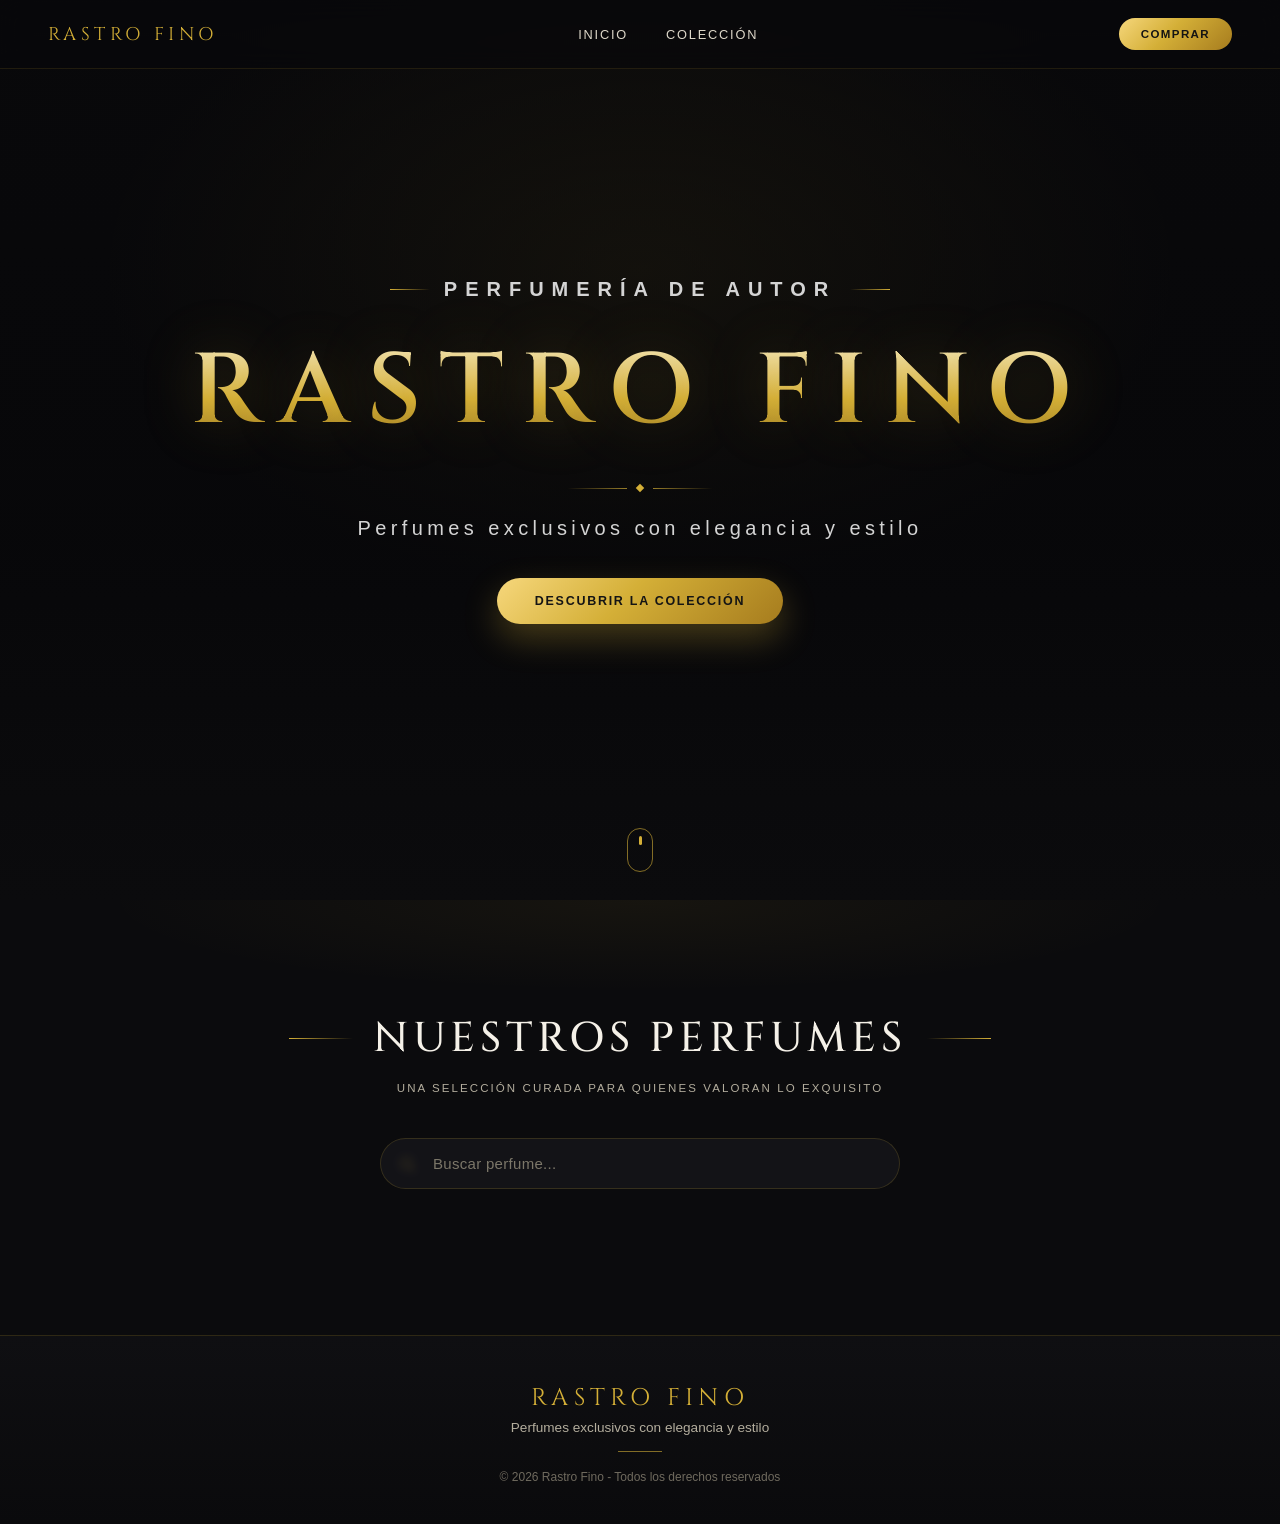
<file: index.html>
<!doctype html>
<html lang="es">
  <head>
    <meta charset="UTF-8" />
    <meta name="viewport" content="width=device-width, initial-scale=1.0" />
    <meta name="theme-color" content="#0b0b0d" />
    <title>Rastro Fino</title>

    <link
      rel="icon"
      type="image/jpeg"
      href="https://instagram.faep4-2.fna.fbcdn.net/v/t51.82787-19/701088291_18107075440813195_98303434272551663_n.jpg?stp=dst-jpg_s150x150_tt6&efg=eyJ2ZW5jb2RlX3RhZyI6InByb2ZpbGVfcGljLmRqYW5nby4xMDgwLmMyIn0&_nc_ht=instagram.faep4-2.fna.fbcdn.net&_nc_cat=107&_nc_oc=Q6cZ2gHAq4b73n3TVkaH6YsFGBTd1UafEzDJjrgel1_1SR0N2_HjKFUa6xfm9KDo2uQQFtNbzs1BUkr3r06Mrg1gq9eo&_nc_ohc=bI721LqxQB0Q7kNvwE4bXra&_nc_gid=FEboTaTK27wW0AS02xjVNA&edm=ADDLYBMBAAAA&ccb=7-5&oh=00_Af7K87TaKQd5P-5GZB3AKhcWA8bh-6UG5riYjBQqhJNSmQ&oe=6A12537D&_nc_sid=56bdfd"
    />

    <link rel="preconnect" href="https://fonts.googleapis.com" />
    <link rel="preconnect" href="https://fonts.gstatic.com" crossorigin />
    <link
      href="https://fonts.googleapis.com/css2?family=Cinzel:wght@400;500;600;700&family=Montserrat:ital,wght@0,300;0,400;0,500;0,600;0,700;1,400&display=swap"
      rel="stylesheet"
    />

    <link rel="stylesheet" href="style.css" />
    <link rel="stylesheet" href="main.css" />
  </head>
  <body>
    <nav class="navbar">
      <a class="navbar-brand" href="#inicio">Rastro Fino</a>
      <ul class="navbar-links">
        <li><a href="#inicio">Inicio</a></li>
        <li><a href="#productos">Colección</a></li>
      </ul>
      <a class="navbar-cta" href="#productos">Comprar</a>
    </nav>

    <header id="inicio">
      <div class="hero">
        <div class="hero-contenido">
          <p class="hero-overline">Perfumería de autor</p>
          <h1>Rastro Fino</h1>
          <div class="hero-divisor"><span></span><span></span><span></span></div>
          <p class="hero-tagline">Perfumes exclusivos con elegancia y estilo</p>
          <a class="hero-cta" href="#productos">Descubrir la colección</a>
        </div>
      </div>
      <div class="scroll-indicator"><span></span></div>
    </header>

    <section class="productos" id="productos">
      <div class="seccion-titulo">
        <h2 class="titulo">Nuestros Perfumes</h2>
        <p class="subtitulo">Una selección curada para quienes valoran lo exquisito</p>
      </div>

      <div class="buscador">
        <div class="buscador-caja">
          <svg
            viewBox="0 0 24 24"
            fill="none"
            stroke="currentColor"
            stroke-width="2"
            stroke-linecap="round"
            stroke-linejoin="round"
            aria-hidden="true"
          >
            <circle cx="11" cy="11" r="7"></circle>
            <line x1="21" y1="21" x2="16.65" y2="16.65"></line>
          </svg>
          <input type="text" id="busqueda" placeholder="Buscar perfume..." />
        </div>
      </div>

      <div class="grid" id="grid"></div>
    </section>

    <footer>
      <div class="footer-marca">Rastro Fino</div>
      <p>Perfumes exclusivos con elegancia y estilo</p>
      <div class="footer-divisor"></div>
      <p class="footer-copy">© 2026 Rastro Fino - Todos los derechos reservados</p>
    </footer>

    <!-- Modal -->
    <div class="modal" id="modal">
      <div class="modal-content">
        <h2>Resumen de Compra</h2>

        <label>Nombre:</label>
        <input type="text" id="clienteNombre" placeholder="Tu nombre" />

        <label>Apellido:</label>
        <input type="text" id="clienteApellido" placeholder="Tu Apellido" />

        <label>Email:</label>
        <input type="text" id="clienteEmail" placeholder="Tu Email" />

        <label>Telefono:</label>
        <input type="text" id="clienteTelefono" placeholder="Tu Telefono" />

        <label>Dirección:</label>
        <input type="text" id="clienteDireccion" placeholder="Tu dirección" />

        <p id="producto"></p>
        <p id="cantidad"></p>
        <p id="total"></p>

        <label for="metodoPago">Método de pago:</label>

        <select id="metodoPago">
          <option value="Transferencia">Transferencia</option>
          <option value="Efectivo">Efectivo</option>
        </select>

        <div id="infoTransferencia" class="transferencia">
          <p><strong>Alias:</strong> Rama.perfume.mp</p>
          <p><strong>CBU:</strong> 0000003100000000000000</p>
          <p class="texto-transferencia">Enviar comprobante por WhatsApp</p>
        </div>

        <button id="whatsappBtn">Confirmar pedido por WhatsApp</button>
        <button class="cerrar" onclick="cerrarModal()">Cerrar</button>
      </div>
    </div>

    <script src="script.js"></script>
  </body>
</html>
</file>
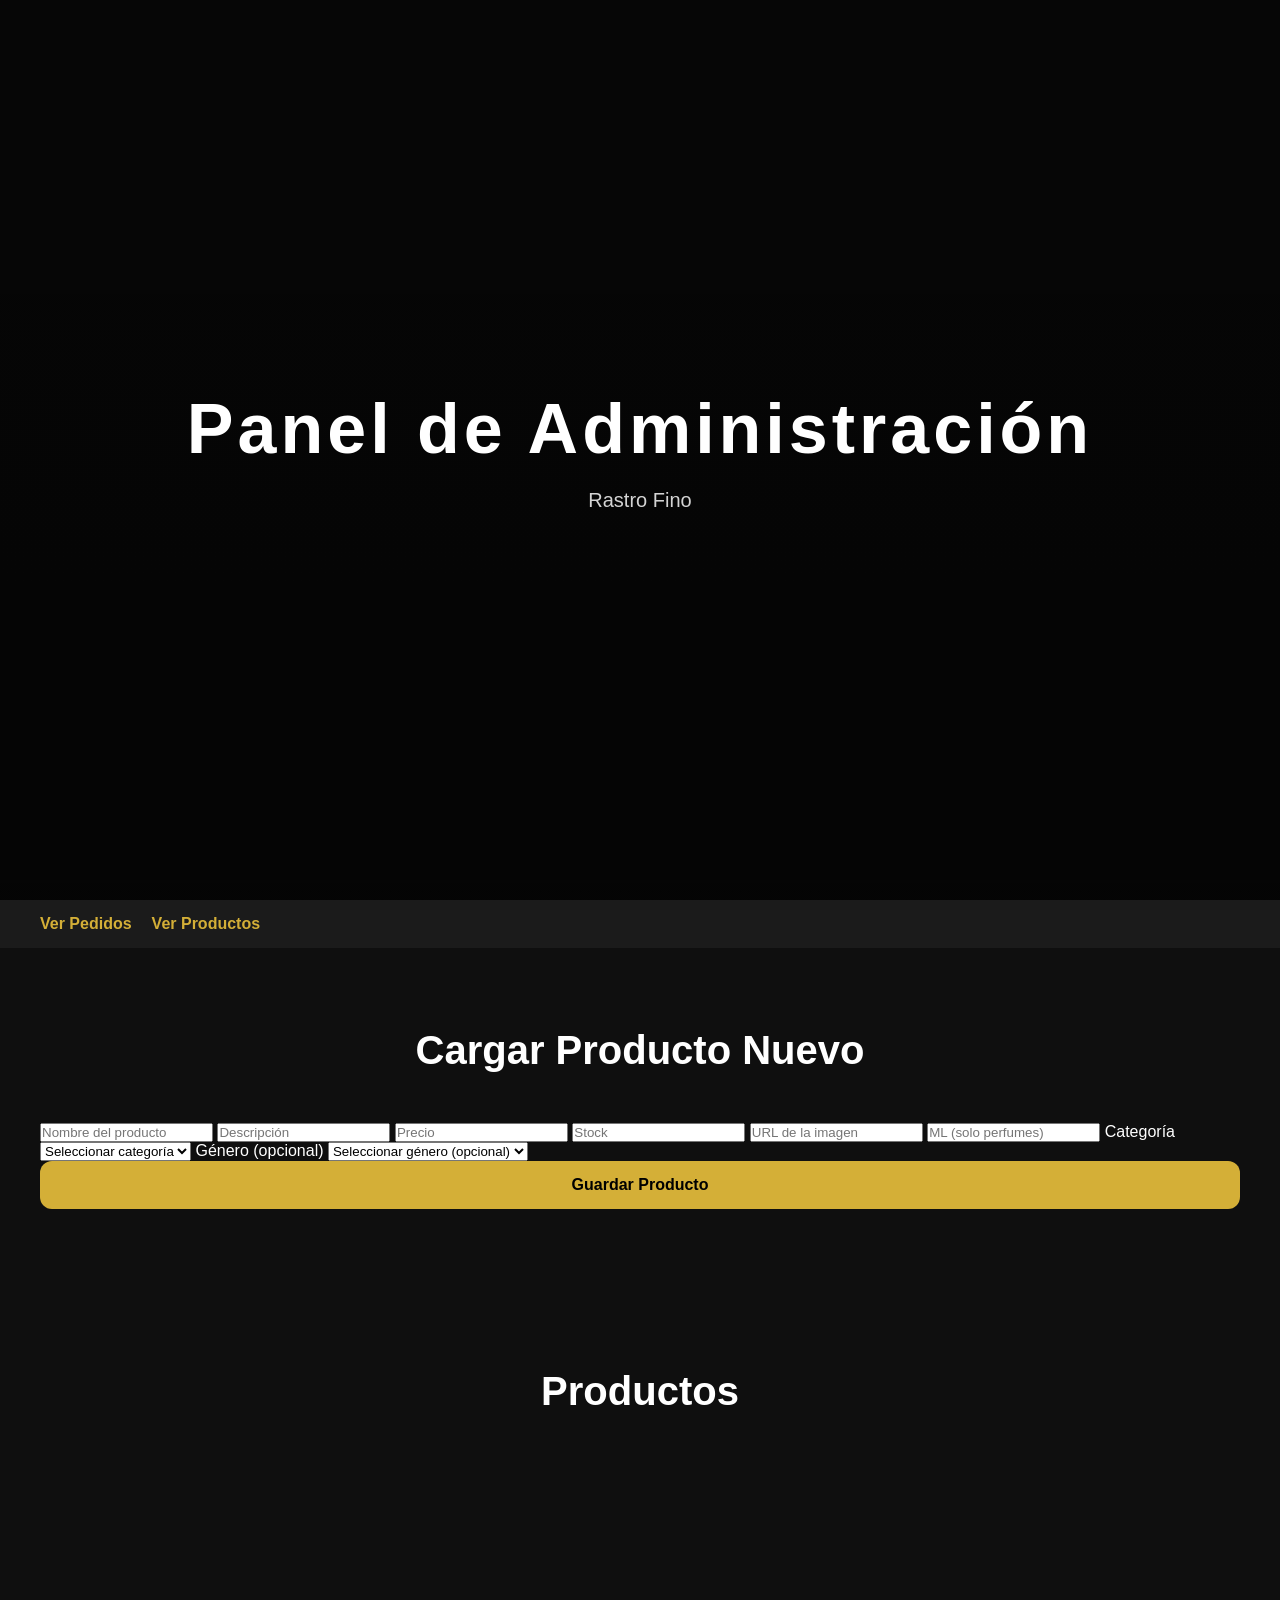
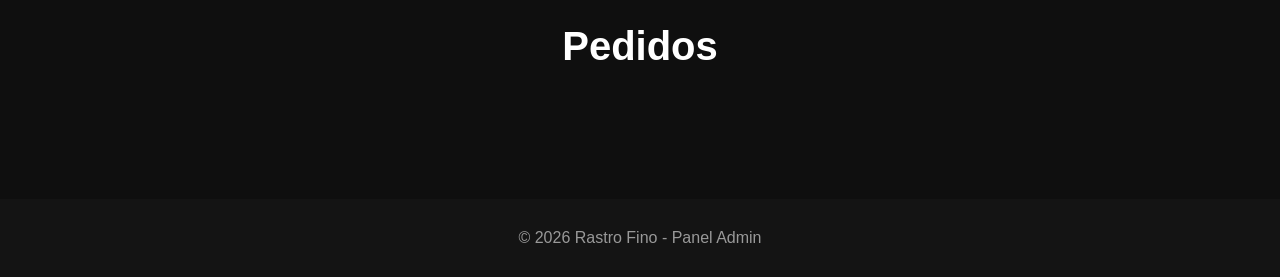
<file: admin.html>
<!doctype html>
<html lang="es">
  <head>
    <meta charset="UTF-8" />
    <meta name="viewport" content="width=device-width, initial-scale=1.0" />
    <title>Admin - Rastro Fino</title>

    <link
      rel="icon"
      type="image/jpeg"
      href="https://instagram.faep4-2.fna.fbcdn.net/v/t51.82787-19/701088291_18107075440813195_98303434272551663_n.jpg?stp=dst-jpg_s150x150_tt6&efg=eyJ2ZW5jb2RlX3RhZyI6InByb2ZpbGVfcGljLmRqYW5nby4xMDgwLmMyIn0&_nc_ht=instagram.faep4-2.fna.fbcdn.net&_nc_cat=107&_nc_oc=Q6cZ2gHAq4b73n3TVkaH6YsFGBTd1UafEzDJjrgel1_1SR0N2_HjKFUa6xfm9KDo2uQQFtNbzs1BUkr3r06Mrg1gq9eo&_nc_ohc=bI721LqxQB0Q7kNvwE4bXra&_nc_gid=FEboTaTK27wW0AS02xjVNA&edm=ADDLYBMBAAAA&ccb=7-5&oh=00_Af7K87TaKQd5P-5GZB3AKhcWA8bh-6UG5riYjBQqhJNSmQ&oe=6A12537D&_nc_sid=56bdfd"
    />

    <link rel="stylesheet" href="style.css" />
  </head>

  <body>
    <header>
      <div class="hero">
        <h1>Panel de Administración</h1>
        <p>Rastro Fino</p>
      </div>
    </header>
    <nav class="admin-nav">
      <a href="#pedidos">Ver Pedidos</a>
      <a href="#gridAdmin">Ver Productos</a>
    </nav>

    <!-- Formulario nuevo producto -->
    <section class="productos">
      <h2 class="titulo">Cargar Producto Nuevo</h2>
      <div class="admin-form">
        <input type="text" id="prodNombre" placeholder="Nombre del producto" />
        <input type="text" id="prodDescripcion" placeholder="Descripción" />
        <input type="number" id="prodPrecio" placeholder="Precio" />
        <input type="number" id="prodStock" placeholder="Stock" />
        <input type="text" id="prodImagen" placeholder="URL de la imagen" />
        <input type="number" id="prodMl" placeholder="ML (solo perfumes)" />

        <label for="prodCategoria">Categoría</label>
        <select id="prodCategoria">
          <option value="">Seleccionar categoría</option>
        </select>

        <label for="prodGenero">Género (opcional)</label>
        <select id="prodGenero" title="Seleccionar género (opcional)">
          <option value="">Seleccionar género (opcional)</option>
        </select>

        <button onclick="crearProducto()">Guardar Producto</button>
      </div>
    </section>

    <!-- Lista de productos -->
    <section class="productos">
      <h2 class="titulo">Productos</h2>
      <div class="grid" id="gridAdmin"></div>
    </section>

    <!-- Pedidos -->
    <section class="productos" id="pedidos">
      <h2 class="titulo">Pedidos</h2>
      <div id="listaPedidos"></div>
    </section>

    <footer>© 2026 Rastro Fino - Panel Admin</footer>

    <script src="admin.js"></script>
    <!--Cartel temporal activacion / desactivacion producto-->
    <div id="toast"></div>
  </body>
</html>
</file>
<file: style.css>
* {
  margin: 0;
  padding: 0;
  box-sizing: border-box;
  font-family: Arial, Helvetica, sans-serif;
  scroll-behavior: smooth;
}

body {
  background: #0f0f0f;
  color: white;
}

/* HEADER */

header {
  height: 100vh;
  background:
    linear-gradient(rgba(0, 0, 0, 0.6), rgba(0, 0, 0, 0.7)),
    url("https://images.unsplash.com/photo-1594035910387-fea47794261f?q=80&w=1400&auto=format&fit=crop");

  background-size: cover;
  background-position: center;

  display: flex;
  align-items: center;
  justify-content: center;

  text-align: center;
  padding: 20px;
}

.hero h1 {
  font-size: 70px;
  letter-spacing: 4px;
  margin-bottom: 20px;
}

.hero p {
  font-size: 20px;
  color: #d4d4d4;
}

/* PRODUCTOS */

.productos {
  padding: 80px 40px;
}

.titulo {
  text-align: center;
  font-size: 40px;
  margin-bottom: 50px;
}

.grid {
  display: grid;
  grid-template-columns: repeat(auto-fit, minmax(280px, 1fr));
  gap: 30px;
}

.card {
  background: #1b1b1b;
  border-radius: 20px;
  overflow: hidden;
  transition: 0.3s;
  box-shadow: 0 10px 20px rgba(0, 0, 0, 0.4);
}

.card:hover {
  transform: translateY(-8px);
}

.card img {
  width: 100%;
  height: 320px;
  object-fit: cover;
}

.contenido {
  padding: 20px;
}

.contenido h2 {
  margin-bottom: 10px;
}

.precio {
  color: #d4af37;
  font-size: 25px;
  margin-bottom: 20px;
  font-weight: bold;
}

.cantidad {
  display: flex;
  align-items: center;
  gap: 10px;
  margin-bottom: 20px;
}

.cantidad input {
  width: 70px;
  padding: 10px;
  border: none;
  border-radius: 10px;
  font-size: 16px;
}

/* BOTONES */

button {
  width: 100%;
  padding: 15px;
  border: none;
  border-radius: 12px;
  background: #d4af37;
  color: black;
  font-weight: bold;
  font-size: 16px;
  cursor: pointer;
  transition: 0.3s;
}

button:hover {
  background: #f0ca4d;
}

button.boton-detalle {
  max-width: 280px;
  margin: 0 auto 30px;
  display: block;
}

.detalle-pedido {
  background: #1b1b1b;
  border-radius: 20px;
  padding: 30px;
  box-shadow: 0 10px 20px rgba(0, 0, 0, 0.4);
  text-align: center;
}

.detalle-pedido p {
  color: #d4d4d4;
}

.cerrar {
  background: #444;
  color: white;
  margin-top: 10px;
}

/* FOOTER */

footer {
  text-align: center;
  padding: 30px;
  background: #141414;
  color: #999;
}

/* MODAL */

.modal {
  position: fixed;
  top: 0;
  left: 0;

  width: 100%;
  height: 100%;

  background: rgba(0, 0, 0, 0.7);

  display: none;
  align-items: center;
  justify-content: center;

  padding: 20px;
}

.modal-content {
  background: #1d1d1d;
  padding: 30px;
  border-radius: 20px;
  width: 100%;
  max-width: 500px;
}

.modal-content h2 {
  margin-bottom: 20px;
}

.modal-content p {
  margin: 10px 0;
  color: #ddd;
}

.modal-content label {
  display: block;
  margin-top: 20px;
  margin-bottom: 10px;
}

.modal-content select {
  width: 100%;
  padding: 12px;
  border: none;
  border-radius: 10px;
  margin-bottom: 20px;
  font-size: 16px;
}

.transferencia {
  background: #2a2a2a;
  padding: 15px;
  border-radius: 12px;
  margin-bottom: 20px;
}

.texto-transferencia {
  margin-top: 10px;
  color: #d4af37;
}

/*Para poner la notificacion de activacion / desactivacion de cartel de producto (ADMIN)*/
#toast {
  position: fixed;
  bottom: 30px;
  right: 30px;
  background: #d4af37;
  color: black;
  padding: 70px 50px;
  border-radius: 12px;
  display: none; /* oculto por defecto */
}

#toast.visible {
  display: block;
}

.admin-nav {
  position: sticky;
  top: 0;
  background: #1b1b1b;
  padding: 15px 40px;
  display: flex;
  gap: 20px;
  z-index: 100;
}

.admin-nav a {
  color: #d4af37;
  text-decoration: none;
  font-weight: bold;
  font-size: 16px;
}

.admin-nav a:hover {
  color: #f0ca4d;
}

.buscador {
  text-align: center;
  margin: 20px 0;
}

.buscador input {
  width: 300px;
  max-width: 90%;
  padding: 12px;
  border-radius: 10px;
  border: 1px solid #ccc;
  font-size: 16px;
}
</file>
<file: main.css>
:root {
  --negro: #0b0b0d;
  --negro-suave: #141419;
  --superficie: #17171d;
  --dorado: #d4af37;
  --dorado-claro: #f0d67a;
  --dorado-oscuro: #a1791f;
  --texto: #f5f1e8;
  --texto-suave: #b3ad9d;
  --gradiente-dorado: linear-gradient(135deg, #f6d77c 0%, #d4af37 45%, #a67c1e 100%);
  --fuente-titulos: "Cinzel", serif;
  --fuente-texto: "Montserrat", sans-serif;
}

body {
  background: var(--negro);
  color: var(--texto);
  font-family: var(--fuente-texto);
  scrollbar-width: thin;
  scrollbar-color: #3a3527 #0f0f12;
}

body::-webkit-scrollbar {
  width: 10px;
}

body::-webkit-scrollbar-track {
  background: #0f0f12;
}

body::-webkit-scrollbar-thumb {
  background: linear-gradient(180deg, #3a3527, #6b5a1e);
  border-radius: 8px;
}

::selection {
  background: rgba(212, 175, 55, 0.35);
  color: #fff;
}

/* ===== NAVBAR ===== */

.navbar {
  position: fixed;
  top: 0;
  left: 0;
  right: 0;
  z-index: 200;
  display: flex;
  align-items: center;
  justify-content: space-between;
  padding: 18px 48px;
  background: rgba(8, 8, 11, 0.55);
  backdrop-filter: blur(12px);
  -webkit-backdrop-filter: blur(12px);
  border-bottom: 1px solid rgba(212, 175, 55, 0.12);
  animation: fadeIn 0.8s 0.2s both;
}

.navbar-brand {
  font-family: var(--fuente-titulos);
  font-size: 1.15rem;
  letter-spacing: 0.24em;
  text-transform: uppercase;
  color: var(--dorado);
  text-decoration: none;
  white-space: nowrap;
}

.navbar-links {
  list-style: none;
  display: flex;
  gap: 38px;
  margin: 0;
  padding: 0;
}

.navbar-links a {
  color: #dcd6c8;
  text-decoration: none;
  font-size: 0.8rem;
  letter-spacing: 0.14em;
  text-transform: uppercase;
  font-weight: 500;
  position: relative;
  transition: color 0.3s;
}

.navbar-links a::after {
  content: "";
  position: absolute;
  left: 0;
  bottom: -6px;
  width: 100%;
  height: 1px;
  background: var(--dorado);
  transform: scaleX(0);
  transform-origin: left;
  transition: transform 0.3s;
}

.navbar-links a:hover {
  color: var(--dorado);
}

.navbar-links a:hover::after {
  transform: scaleX(1);
}

.navbar-cta {
  padding: 10px 22px;
  border-radius: 999px;
  background: var(--gradiente-dorado);
  color: #141414;
  text-decoration: none;
  font-size: 0.72rem;
  font-weight: 700;
  letter-spacing: 0.12em;
  text-transform: uppercase;
  transition: 0.3s;
  white-space: nowrap;
}

.navbar-cta:hover {
  transform: translateY(-2px);
  box-shadow: 0 8px 20px rgba(212, 175, 55, 0.35);
}

/* ===== HEADER / HERO ===== */

header {
  position: relative;
  isolation: isolate;
  height: 100vh;
  min-height: 620px;
  height: 100svh;
  background:
    linear-gradient(180deg, rgba(6, 6, 8, 0.5) 0%, rgba(6, 6, 8, 0.72) 60%, #0b0b0d 100%),
    radial-gradient(70% 60% at 50% 30%, rgba(212, 175, 55, 0.14), transparent 60%),
    url("https://images.unsplash.com/photo-1594035910387-fea47794261f?q=80&w=1400&auto=format&fit=crop");
  background-size: cover;
  background-position: center;
  display: flex;
  align-items: center;
  justify-content: center;
  text-align: center;
  padding: 20px;
}

.hero-contenido {
  max-width: 900px;
}

.hero-overline {
  display: inline-flex;
  align-items: center;
  gap: 14px;
  color: var(--dorado);
  letter-spacing: 0.4em;
  text-transform: uppercase;
  font-size: 0.72rem;
  font-weight: 600;
  margin-bottom: 24px;
  animation: fadeIn 1s 0.2s both;
}

.hero-overline::before,
.hero-overline::after {
  content: "";
  width: 40px;
  height: 1px;
}

.hero-overline::before {
  background: linear-gradient(90deg, var(--dorado), transparent);
}

.hero-overline::after {
  background: linear-gradient(90deg, transparent, var(--dorado));
}

.hero h1 {
  font-family: var(--fuente-titulos);
  font-size: clamp(3rem, 9vw, 6.2rem);
  font-weight: 600;
  letter-spacing: 0.18em;
  text-transform: uppercase;
  margin: 0 0 26px;
  background: linear-gradient(180deg, #fdf6dd 0%, #d4af37 55%, #8a6a1d 100%);
  -webkit-background-clip: text;
  background-clip: text;
  color: transparent;
  text-shadow: 0 0 60px rgba(212, 175, 55, 0.25);
  animation: fadeUp 1s 0.1s both;
}

.hero-divisor {
  display: flex;
  align-items: center;
  justify-content: center;
  gap: 10px;
  margin-bottom: 26px;
  animation: fadeUp 1s 0.25s both;
}

.hero-divisor span {
  width: 60px;
  height: 1px;
  background: linear-gradient(90deg, transparent, rgba(212, 175, 55, 0.7));
}

.hero-divisor span:nth-child(2) {
  width: 6px;
  height: 6px;
  background: var(--dorado);
  transform: rotate(45deg);
}

.hero-divisor span:nth-child(3) {
  background: linear-gradient(90deg, rgba(212, 175, 55, 0.7), transparent);
}

.hero-tagline {
  color: #e8e2d4;
  font-weight: 300;
  letter-spacing: 0.22em;
  font-size: clamp(0.95rem, 2vw, 1.15rem);
  margin-bottom: 38px;
  animation: fadeUp 1s 0.35s both;
}

.hero-cta {
  display: inline-block;
  padding: 16px 38px;
  border-radius: 999px;
  background: var(--gradiente-dorado);
  color: #141414;
  font-weight: 600;
  text-transform: uppercase;
  letter-spacing: 0.14em;
  font-size: 0.78rem;
  text-decoration: none;
  box-shadow: 0 14px 34px rgba(212, 175, 55, 0.3);
  transition: 0.35s;
  animation: fadeUp 1s 0.5s both;
}

.hero-cta:hover {
  transform: translateY(-3px);
  box-shadow: 0 18px 44px rgba(212, 175, 55, 0.45);
  filter: brightness(1.06);
}

.scroll-indicator {
  position: absolute;
  bottom: 28px;
  left: 50%;
  transform: translateX(-50%);
  width: 26px;
  height: 44px;
  border: 1.5px solid rgba(212, 175, 55, 0.6);
  border-radius: 14px;
  display: flex;
  justify-content: center;
  animation: fadeIn 1.4s 1.2s both;
}

.scroll-indicator span {
  width: 3px;
  height: 9px;
  margin-top: 7px;
  border-radius: 2px;
  background: var(--dorado);
  animation: scrollWheel 1.8s infinite;
}

/* ===== SECCIÓN PRODUCTOS ===== */

.productos {
  padding: 110px 24px 90px;
  background: radial-gradient(60% 30% at 50% 0%, rgba(212, 175, 55, 0.06), transparent 70%);
  scroll-margin-top: 70px;
}

.seccion-titulo {
  text-align: center;
  margin-bottom: 44px;
}

.seccion-titulo .titulo {
  font-family: var(--fuente-titulos);
  font-size: clamp(1.8rem, 4vw, 2.6rem);
  font-weight: 500;
  letter-spacing: 0.12em;
  text-transform: uppercase;
  margin-bottom: 16px;
  display: inline-flex;
  align-items: center;
  gap: 20px;
  color: var(--texto);
}

.titulo::before,
.titulo::after {
  content: "";
  width: 64px;
  height: 1px;
}

.titulo::before {
  background: linear-gradient(90deg, var(--dorado), transparent);
}

.titulo::after {
  background: linear-gradient(90deg, transparent, var(--dorado));
}

.subtitulo {
  color: var(--texto-suave);
  letter-spacing: 0.18em;
  text-transform: uppercase;
  font-size: 0.72rem;
  font-weight: 500;
}

/* Buscador */

.buscador {
  margin: 0 auto 56px;
  max-width: 520px;
}

.buscador-caja {
  position: relative;
}

.buscador-caja svg {
  position: absolute;
  left: 18px;
  top: 50%;
  transform: translateY(-50%);
  width: 18px;
  height: 18px;
  color: var(--dorado);
  opacity: 0.8;
  pointer-events: none;
}

.buscador input {
  width: 100%;
  max-width: none;
  padding: 16px 20px 16px 52px;
  background: rgba(23, 23, 29, 0.7);
  border: 1px solid rgba(212, 175, 55, 0.18);
  border-radius: 999px;
  color: var(--texto);
  font-size: 15px;
  letter-spacing: 0.02em;
  backdrop-filter: blur(4px);
  transition: 0.3s;
}

.buscador input::placeholder {
  color: #7c7769;
}

.buscador input:focus {
  outline: none;
  border-color: rgba(212, 175, 55, 0.55);
  box-shadow: 0 0 0 4px rgba(212, 175, 55, 0.12), 0 12px 30px rgba(0, 0, 0, 0.3);
}

/* Grid */

.grid {
  display: grid;
  grid-template-columns: repeat(auto-fit, minmax(250px, 1fr));
  gap: 28px;
  max-width: 1180px;
  margin: 0 auto;
}

/* ===== TARJETAS ===== */

.card {
  position: relative;
  background: linear-gradient(160deg, #1a1a21, #121216);
  border: 1px solid rgba(212, 175, 55, 0.12);
  border-radius: 18px;
  overflow: hidden;
  transition: transform 0.45s cubic-bezier(0.2, 0.7, 0.2, 1),
    box-shadow 0.45s cubic-bezier(0.2, 0.7, 0.2, 1),
    border-color 0.45s;
  animation: fadeUp 0.7s cubic-bezier(0.2, 0.7, 0.2, 1) both;
}

.card:hover {
  transform: translateY(-10px);
  border-color: rgba(212, 175, 55, 0.45);
  box-shadow: 0 24px 48px rgba(0, 0, 0, 0.55),
    0 0 0 1px rgba(212, 175, 55, 0.2),
    0 18px 60px rgba(212, 175, 55, 0.1);
}

.card::before {
  content: "";
  position: absolute;
  top: 0;
  left: 0;
  right: 0;
  height: 2px;
  background: var(--gradiente-dorado);
  transform: scaleX(0);
  transform-origin: left;
  transition: transform 0.45s;
  z-index: 2;
}

.card:hover::before {
  transform: scaleX(1);
}

.grid .card:nth-child(1) { animation-delay: 0.05s; }
.grid .card:nth-child(2) { animation-delay: 0.1s; }
.grid .card:nth-child(3) { animation-delay: 0.15s; }
.grid .card:nth-child(4) { animation-delay: 0.2s; }
.grid .card:nth-child(5) { animation-delay: 0.25s; }
.grid .card:nth-child(6) { animation-delay: 0.3s; }
.grid .card:nth-child(7) { animation-delay: 0.35s; }
.grid .card:nth-child(8) { animation-delay: 0.4s; }
.grid .card:nth-child(9) { animation-delay: 0.45s; }

.card img {
  height: 300px;
  transition: transform 0.8s cubic-bezier(0.2, 0.7, 0.2, 1);
}

.card:hover img {
  transform: scale(1.06);
}

.contenido {
  padding: 24px 22px 26px;
  text-align: center;
}

.contenido h2 {
  font-family: var(--fuente-titulos);
  font-size: 1.05rem;
  font-weight: 500;
  letter-spacing: 0.06em;
  color: #f3eee2;
  margin-bottom: 10px;
}

.precio {
  background: linear-gradient(90deg, var(--dorado-claro), var(--dorado));
  -webkit-background-clip: text;
  background-clip: text;
  color: transparent;
  font-family: var(--fuente-titulos);
  font-size: 1.35rem;
  font-weight: 600;
  letter-spacing: 0.04em;
  margin-bottom: 18px;
}

/* Stepper cantidad */

.cantidad {
  display: flex;
  align-items: center;
  justify-content: center;
  gap: 12px;
  margin-bottom: 20px;
}

.cantidad button {
  width: 38px;
  min-width: 38px;
  height: 38px;
  padding: 0;
  border-radius: 50%;
  background: transparent;
  border: 1px solid rgba(212, 175, 55, 0.4);
  color: var(--dorado);
  font-size: 18px;
  line-height: 1;
  font-weight: 600;
  transition: 0.3s;
  box-shadow: none;
}

.cantidad button:hover {
  background: var(--dorado);
  color: #141414;
  border-color: var(--dorado);
  transform: translateY(-1px);
}

.cantidad span {
  min-width: 2ch;
  text-align: center;
  font-weight: 600;
  color: var(--texto);
}

/* Botón comprar */

.contenido > button {
  position: relative;
  overflow: hidden;
  background: var(--gradiente-dorado);
  color: #141414;
  border: none;
  border-radius: 999px;
  letter-spacing: 0.08em;
  text-transform: uppercase;
  font-size: 0.78rem;
  font-weight: 700;
  padding: 14px 20px;
  box-shadow: 0 10px 24px rgba(212, 175, 55, 0.25);
  transition: 0.35s;
}

.contenido > button::after {
  content: "";
  position: absolute;
  top: 0;
  left: -60%;
  width: 40%;
  height: 100%;
  background: linear-gradient(100deg, transparent, rgba(255, 255, 255, 0.45), transparent);
  transform: skewX(-20deg);
  transition: left 0.6s;
}

.contenido > button:hover {
  background: linear-gradient(135deg, #ffe49a 0%, #e6c255 45%, #c79a2e 100%);
  box-shadow: 0 14px 32px rgba(212, 175, 55, 0.4);
  transform: translateY(-2px);
}

.contenido > button:hover::after {
  left: 120%;
}

/* ===== FOOTER ===== */

footer {
  background: linear-gradient(180deg, #0f0f12, #0a0a0c);
  border-top: 1px solid rgba(212, 175, 55, 0.18);
  padding: 46px 20px 34px;
  text-align: center;
  color: var(--texto-suave);
}

.footer-marca {
  font-family: var(--fuente-titulos);
  font-size: 1.5rem;
  letter-spacing: 0.22em;
  text-transform: uppercase;
  color: var(--dorado);
}

footer p {
  margin: 6px 0;
  font-size: 0.85rem;
}

.footer-divisor {
  width: 44px;
  height: 1px;
  background: var(--dorado);
  margin: 16px auto;
  opacity: 0.6;
}

.footer-copy {
  color: #6f6a5e;
  font-size: 0.75rem !important;
  margin-top: 18px !important;
}

/* ===== MODAL ===== */

.modal {
  display: none;
  align-items: center;
  justify-content: center;
  padding: 20px;
  background: rgba(8, 8, 10, 0.82);
  backdrop-filter: blur(6px);
  -webkit-backdrop-filter: blur(6px);
  animation: fadeIn 0.3s both;
}

.modal-content {
  background: linear-gradient(180deg, #17171d, #0f0f13);
  border: 1px solid rgba(212, 175, 55, 0.18);
  border-radius: 22px;
  box-shadow: 0 40px 90px rgba(0, 0, 0, 0.7), 0 0 0 1px rgba(212, 175, 55, 0.08);
  padding: 32px;
  width: 100%;
  max-width: 500px;
  max-height: 90vh;
  overflow-y: auto;
}

.modal-content h2 {
  font-family: var(--fuente-titulos);
  color: var(--dorado);
  text-align: center;
  letter-spacing: 0.14em;
  text-transform: uppercase;
  font-size: 1.3rem;
  font-weight: 500;
  position: relative;
  padding-bottom: 16px;
}

.modal-content h2::after {
  content: "";
  position: absolute;
  bottom: 0;
  left: 50%;
  transform: translateX(-50%);
  width: 56px;
  height: 1px;
  background: var(--dorado);
}

.modal-content label {
  display: block;
  margin-top: 18px;
  margin-bottom: 8px;
  color: var(--texto-suave);
  text-transform: uppercase;
  letter-spacing: 0.12em;
  font-size: 0.68rem;
  font-weight: 500;
}

.modal-content input,
.modal-content select {
  width: 100%;
  padding: 13px 14px;
  border-radius: 10px;
  border: 1px solid rgba(212, 175, 55, 0.18);
  background: #101014;
  color: var(--texto);
  font-size: 15px;
  transition: 0.3s;
}

.modal-content input:focus,
.modal-content select:focus {
  outline: none;
  border-color: rgba(212, 175, 55, 0.55);
  box-shadow: 0 0 0 3px rgba(212, 175, 55, 0.12);
}

.modal-content select option {
  background: #17171d;
}

.modal-content p {
  margin: 10px 0;
  color: var(--texto-suave);
  font-size: 0.95rem;
}

.modal-content p strong {
  color: var(--dorado);
  font-weight: 600;
}

.transferencia {
  background: rgba(212, 175, 55, 0.06);
  border: 1px dashed rgba(212, 175, 55, 0.35);
  border-radius: 14px;
  padding: 16px;
  margin-bottom: 20px;
}

.texto-transferencia {
  color: var(--dorado) !important;
  font-weight: 500;
  letter-spacing: 0.04em;
}

#whatsappBtn {
  background: var(--gradiente-dorado);
  color: #141414;
  border: none;
  border-radius: 999px;
  padding: 16px;
  font-weight: 700;
  letter-spacing: 0.06em;
  text-transform: uppercase;
  font-size: 0.85rem;
  box-shadow: 0 12px 26px rgba(212, 175, 55, 0.25);
  transition: 0.3s;
}

#whatsappBtn:hover {
  filter: brightness(1.06);
  transform: translateY(-2px);
}

.cerrar {
  background: transparent;
  color: var(--texto-suave);
  border: 1px solid #33333d;
  border-radius: 999px;
  margin-top: 12px;
  transition: 0.3s;
}

.cerrar:hover {
  border-color: var(--dorado);
  color: var(--dorado);
  background: transparent;
}

/* ===== ANIMACIONES ===== */

@keyframes fadeIn {
  from { opacity: 0; }
  to { opacity: 1; }
}

@keyframes fadeUp {
  from {
    opacity: 0;
    transform: translateY(24px);
  }
  to {
    opacity: 1;
    transform: none;
  }
}

@keyframes scrollWheel {
  0% { opacity: 0; transform: translateY(0); }
  30% { opacity: 1; }
  100% { opacity: 0; transform: translateY(12px); }
}

@media (prefers-reduced-motion: reduce) {
  *,
  *::before,
  *::after {
    animation-duration: 0.001s !important;
    animation-iteration-count: 1 !important;
    transition-duration: 0.001s !important;
  }
}

/* ===== RESPONSIVE ===== */

@media (max-width: 720px) {
  .navbar {
    padding: 14px 18px;
  }

  .navbar-links {
    display: none;
  }

  header {
    padding: 16px;
  }

  .productos {
    padding: 70px 18px 60px;
  }

  .grid {
    gap: 20px;
  }

  .modal-content {
    padding: 24px;
  }
}
</file>
